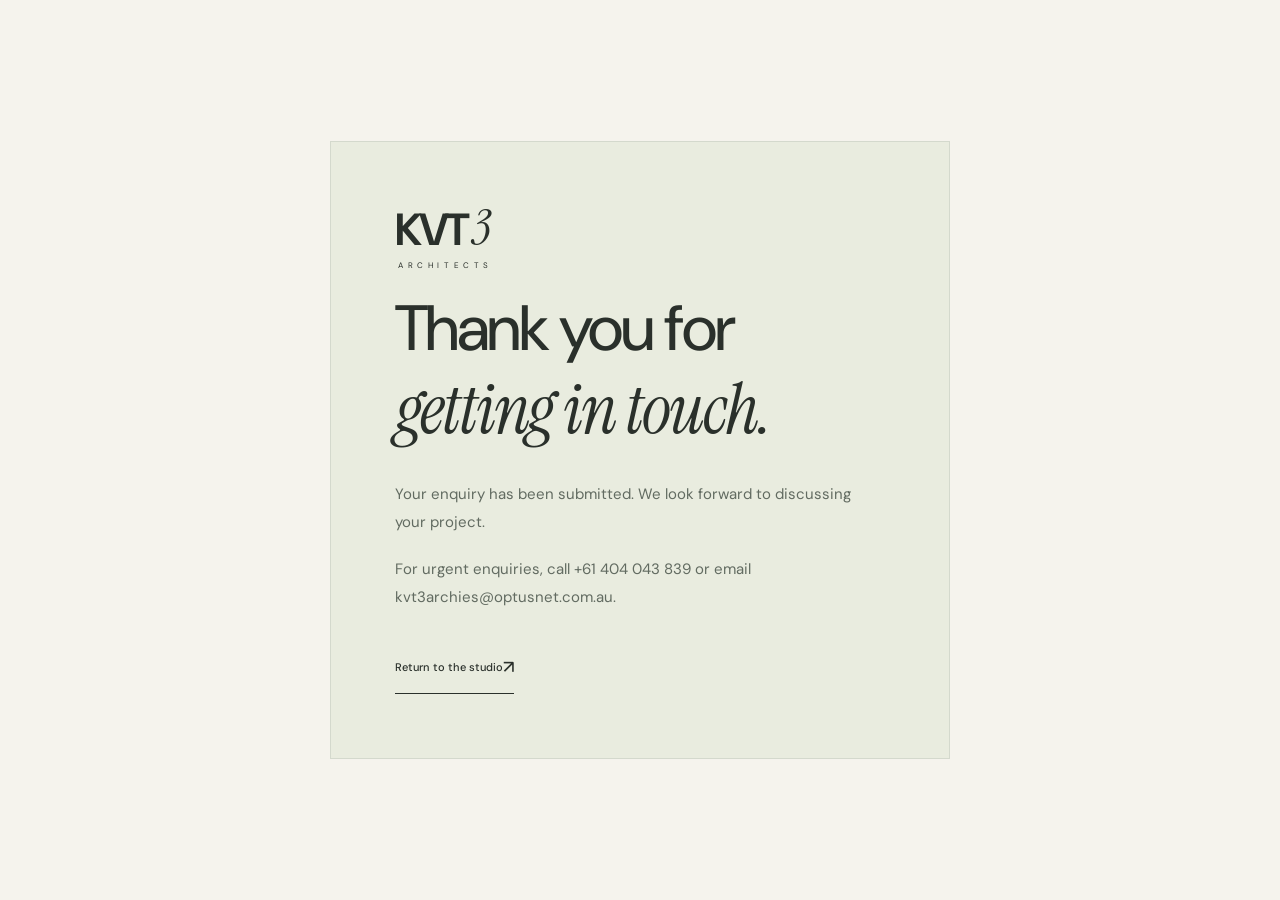
<file: thank-you.html>
<!doctype html><html lang="en-AU"><head><meta charset="utf-8"><meta name="viewport" content="width=device-width,initial-scale=1"><meta name="robots" content="noindex"><title>Enquiry submitted — KVT 3 Architects</title><link rel="icon" href="favicon.svg"><link rel="stylesheet" href="styles.css"><style>body{min-height:100svh;display:grid;place-items:center;padding:32px 20px}.thanks{width:min(620px,100%);padding:clamp(28px,7vw,64px);border:1px solid var(--line);background:#e9ecdf}.thanks h1{font-size:clamp(38px,8vw,64px);letter-spacing:-2px;line-height:1.05;margin:25px 0}.thanks>p{font-size:15px;line-height:1.9;margin:18px 0;color:var(--muted)}.thanks .text-link{margin-top:20px;min-height:44px}.thanks .logo{color:var(--ink)}</style></head><body><main class="thanks"><a class="logo" href="/" aria-label="KVT 3 Architects home"><span>KVT<i>3</i></span><small>ARCHITECTS</small></a><h1>Thank you for<br><em>getting in touch.</em></h1><p>Your enquiry has been submitted. We look forward to discussing your project.</p><p>For urgent enquiries, call <a href="tel:+61404043839">+61 404 043 839</a> or email <a href="mailto:kvt3archies@optusnet.com.au">kvt3archies@optusnet.com.au</a>.</p><a class="text-link" href="/">Return to the studio <span>↗</span></a></main></body></html>
</file>
<file: styles.css>
@import url('https://fonts.googleapis.com/css2?family=DM+Sans:wght@400;450;500;550;600;650;700&family=Instrument+Serif:ital@0;1&display=swap');
:root{--paper:#eeeee7;--ink:#252a24;--muted:#666e60;--line:#cfd2c7;--olive:#7b8263;--serif:'Instrument Serif',Georgia,serif;--sans:'DM Sans',Arial,sans-serif}*{box-sizing:border-box}html{scroll-behavior:smooth;scroll-padding-top:50px}body{margin:0;background:var(--paper);color:var(--ink);font:14px var(--sans);-webkit-font-smoothing:antialiased}::selection{background:#c1c8a9}a{color:inherit;text-decoration:none}button,input,select,textarea{font:inherit}button{cursor:pointer;color:inherit;border:0}a,button,summary{touch-action:manipulation}button:focus-visible,a:focus-visible,summary:focus-visible{outline:2px solid var(--olive);outline-offset:6px}img{display:block;width:100%;height:100%;object-fit:cover}h1,h2,h3,p{margin:0}h1,h2,h3{font-weight:450}em{font:italic 1.1em var(--serif)}.pad{padding-left:5%;padding-right:5%}.eyebrow{font-size:10px;text-transform:uppercase;letter-spacing:1.9px;line-height:1.6;font-weight:550}.skip{position:fixed;top:-80px;left:20px;padding:15px;background:var(--ink);color:white;z-index:100}.skip:focus{top:15px}header{height:101px;display:flex;align-items:center;justify-content:space-between;margin:0 5%;border-bottom:1px solid var(--line);position:relative;z-index:30;background:var(--paper)}.logo{display:flex;flex-direction:column;width:max-content}.logo>span{font-size:45px;font-weight:650;letter-spacing:-3.5px;line-height:.9}.logo i{font:italic 51px var(--serif);margin-left:5px;line-height:.9}.logo small{font-size:8px;letter-spacing:4.6px;margin-top:8px;padding-left:3px}.desktop-nav{display:flex;gap:42px;margin-left:70px}.desktop-nav a{font-size:12px;position:relative;padding:13px 0}.desktop-nav a:after,.header-contact:after{content:'';height:1px;background:currentColor;position:absolute;bottom:7px;left:0;right:100%;transition:right .25s}.desktop-nav a:hover:after,.header-contact:hover:after{right:0}.desktop-nav sup{font-size:8px;margin-left:5px;color:var(--muted)}.header-contact{font-size:12px;position:relative;padding:12px 0}.header-contact span{margin-left:30px;font-size:19px}.menu-toggle{display:none}.hero{padding-top:34px}.hero-top{display:flex;justify-content:space-between}.dot{width:6px;height:6px;display:inline-block;background:var(--olive);border-radius:50%;margin-right:8px;vertical-align:middle}.hero-heading{display:flex;justify-content:space-between;align-items:flex-end;margin-top:37px;margin-bottom:39px}.hero h1{font-size:clamp(66px,7.6vw,134px);line-height:.94;letter-spacing:-6.7px}.hero h1 em{font-size:1.13em;letter-spacing:-4px;line-height:.95}.hero-aside{width:229px;padding-bottom:5px}.hero-aside p{font-size:13px;line-height:1.8;color:var(--muted);margin-bottom:25px}.text-link{display:inline-flex;align-items:center;gap:35px;justify-content:space-between;font-size:11px;border-bottom:1px solid var(--ink);padding-bottom:9px;font-weight:500;transition:gap .25s}.text-link:hover{gap:45px}.text-link span{font-size:18px;line-height:1}.hero-stage{height:clamp(420px,42vw,690px);position:relative;background:#9ba18f;overflow:hidden}.hero-stage>img{object-position:center 55%;animation:hero-enter 1.5s ease-out both}.hero-shade{position:absolute;inset:0;background:linear-gradient(180deg,#10190d08 35%,#10190d90);pointer-events:none}.hero-caption{position:absolute;left:32px;bottom:33px;color:white}.hero-caption .eyebrow{font-size:9px;color:#f3f4dd}.hero-caption>p:last-child{font:37px var(--serif);margin-top:8px}.hero-open{background:var(--paper);position:absolute;right:28px;top:28px;display:flex;align-items:center;gap:37px;text-align:left;padding:17px 19px;font-size:10px;line-height:1.4}.hero-open b{font-size:24px;font-weight:400}.hero-open:hover{background:#dce1cf}.hero-controls{position:absolute;bottom:34px;right:29px;display:flex;align-items:center;gap:10px;color:white}.hero-controls>span{font-size:10px;margin-right:15px;font-variant-numeric:tabular-nums}.hero-controls button{border:1px solid #ffffff70;background:#ffffff08;color:white;width:41px;height:41px;border-radius:50%;font-size:18px;transition:background .2s}.hero-controls button:hover{background:#ffffff40}.hero-footer{display:flex;justify-content:space-between;padding:15px 0;border-bottom:1px solid var(--line);font-size:9px;text-transform:uppercase;letter-spacing:1px;color:var(--muted)}.intro{padding-top:115px;padding-bottom:116px;display:grid;grid-template-columns:1fr 2.25fr;gap:40px}.section-label{display:flex;gap:20px;align-items:flex-start;padding-top:9px}.section-label>span{font-size:25px;line-height:.8}.intro h2{font-size:clamp(36px,4.1vw,68px);line-height:1.07;letter-spacing:-2px}.intro-columns{display:grid;grid-template-columns:1fr 1fr;gap:45px;margin-top:35px;max-width:800px}.intro-columns p{font-size:13px;line-height:1.9;color:var(--muted)}.intro-columns .text-link{margin-top:23px}.work{padding-top:65px;padding-bottom:80px;background:#e5e6dc}.section-heading{display:flex;justify-content:space-between;align-items:flex-end}.section-heading h2{font-size:clamp(42px,4.8vw,76px);letter-spacing:-2.5px;line-height:1.04;margin-top:22px}.section-description{font-size:12px;line-height:1.8;color:var(--muted);padding-bottom:8px}.work-toolbar{display:flex;justify-content:space-between;align-items:center;border-bottom:1px solid #c8cbbf;margin-top:39px;padding-bottom:21px}.filters{display:flex;gap:25px}.filters button{background:none;color:var(--muted);font-size:11px;padding:6px 0;position:relative}.filters button:after{content:'';position:absolute;bottom:0;left:0;right:100%;height:1px;background:var(--ink);transition:right .2s}.filters button.active{color:var(--ink)}.filters button.active:after,.filters button:hover:after{right:0}.filters sup{font-size:8px;margin-left:5px}#work-count{font-size:10px;color:var(--muted)}.project-grid{display:grid;grid-template-columns:1fr 1fr;gap:43px 27px;padding-top:30px}.project-card{padding:0;background:none;text-align:left;width:100%;min-width:0}.project-card:first-child{grid-column:1/-1;display:grid;grid-template-columns:1.75fr 1fr;background:var(--paper)}.project-photo{height:370px;position:relative;overflow:hidden;background:#d2d6ca}.project-photo img{transition:transform .8s cubic-bezier(.2,.6,.3,1)}.project-card:hover img{transform:scale(1.035)}.project-card:first-child .project-photo{height:490px}.project-card[data-kind=drawing] .project-photo{background:#f8f8f2}.project-card[data-kind=drawing] img{object-fit:contain;padding:25px}.project-arrow{position:absolute;right:18px;bottom:18px;width:42px;height:42px;background:var(--paper);display:grid;place-items:center;border-radius:50%;font-size:21px;transition:transform .3s}.project-card:hover .project-arrow{transform:rotate(45deg)}.project-caption{padding-top:18px;display:flex;justify-content:space-between;gap:15px}.project-card:first-child .project-caption{padding:40px;flex-direction:column;justify-content:space-between}.project-caption h3{font-size:24px;letter-spacing:-.7px;margin-top:8px}.project-caption .eyebrow{font-size:8px;color:var(--muted)}.project-number{font-size:11px;color:var(--muted);padding-top:5px}.project-card:first-child h3{font-size:38px;line-height:1.1;max-width:230px}.project-card:first-child .project-number{font:italic 80px var(--serif);line-height:.9;color:#a1aa90}.project-snippet{font-size:12px;line-height:1.8;color:var(--muted);margin-top:22px;max-width:240px}.project-card:not(:first-child) .project-snippet{display:none}.work-footnote{border-top:1px solid #c8cbbf;display:flex;justify-content:space-between;gap:25px;padding-top:25px;margin-top:45px}.work-footnote p{font-size:11px;max-width:390px;color:var(--muted);line-height:1.8}.practice{display:grid;grid-template-columns:1fr 1fr;gap:9%;padding-top:115px;padding-bottom:115px;align-items:center}.practice-visual{height:570px;position:relative;background:#daddcf;padding:55px 25px 130px}.practice-visual>img{object-fit:contain;mix-blend-mode:multiply}.drawing-caption{position:absolute;left:27px;top:23px;font-size:9px;color:#59634e}.practice-year{position:absolute;bottom:27px;left:28px;font-size:87px;line-height:1;letter-spacing:-5px}.practice-year small{font-size:9px;letter-spacing:1.5px;text-transform:uppercase;display:block;margin-top:12px}.practice-copy h2{font-size:clamp(40px,4.5vw,70px);letter-spacing:-2px;line-height:1.04;margin:24px 0 30px}.practice-copy>p:not(.eyebrow){font-size:13px;line-height:1.9;color:var(--muted);max-width:450px;margin-top:17px}.director{display:flex;gap:15px;align-items:center;padding:25px 0;margin:18px 0;border-top:1px solid var(--line);border-bottom:1px solid var(--line)}.director>span{width:46px;height:46px;border:1px solid #bec4b2;border-radius:50%;display:grid;place-items:center;font:italic 24px var(--serif);color:var(--muted)}.director h3{font-size:14px;margin-bottom:5px}.director p{font-size:10px;color:var(--muted)}.practice-copy .text-link{margin-top:10px}.statement{padding-top:70px;padding-bottom:42px;background:#272e27;color:var(--paper)}.statement>.eyebrow{color:#b5bea6}.statement h2{font-size:clamp(38px,5.6vw,90px);letter-spacing:-2.5px;line-height:1.1;margin:42px 0 45px;font-weight:400}.statement em{color:#bec5ab}.statement-bottom{display:flex;justify-content:space-between;align-items:flex-end;border-top:1px solid #ffffff25;padding-top:25px}.statement-bottom>span{font-size:25px}.statement-bottom p{font-size:10px;line-height:1.8;color:#b5bea6}.expertise{display:grid;grid-template-columns:1fr 1.25fr;gap:10%;padding-top:115px;padding-bottom:110px}.expertise h2{font-size:clamp(36px,3.7vw,60px);letter-spacing:-1.9px;line-height:1.08;margin:24px 0}.expertise-intro>p:not(.eyebrow){font-size:13px;line-height:1.9;color:var(--muted);max-width:330px}.expertise-intro .text-link{margin-top:30px}.service-list{border-top:1px solid var(--line)}details{border-bottom:1px solid var(--line)}summary{list-style:none;display:flex;align-items:center;cursor:pointer;padding:27px 0;gap:24px}summary::-webkit-details-marker{display:none}summary>span{font-size:9px;color:var(--muted)}summary h3{font-size:23px;letter-spacing:-.7px;flex:1}summary i{width:14px;height:14px;position:relative;margin-right:2px}summary i:after,summary i:before{content:'';height:1px;position:absolute;left:0;right:0;top:6px;background:var(--ink)}summary i:after{transform:rotate(90deg);transition:transform .2s}details[open] summary i:after{transform:rotate(0)}.service-body{margin:0 25px 30px 40px;font-size:12px;line-height:1.9;color:var(--muted)}.service-body ul{padding-left:16px;margin-bottom:0}.service-body p+p{margin-top:15px}.process{padding-top:60px;padding-bottom:85px;border-top:1px solid var(--line)}.process .section-heading h2{font-size:48px}.process-grid{display:grid;grid-template-columns:repeat(4,1fr);gap:30px;margin-top:48px}.process-grid article{border-top:1px solid var(--line);padding-top:20px}.process-grid article>span{font-size:9px;text-transform:uppercase;letter-spacing:1px;color:var(--muted)}.process-grid h3{font-size:21px;letter-spacing:-.5px;margin:25px 0 13px}.process-grid p{font-size:12px;line-height:1.8;color:var(--muted);max-width:245px}.contact{background:#dce0cf;padding-top:55px;padding-bottom:75px}.contact-top{display:flex;justify-content:space-between}.contact-top>a{font-size:10px}.contact-heading{display:flex;justify-content:space-between;align-items:center;margin:36px 0 45px}.contact h2{font-size:clamp(40px,5.9vw,93px);letter-spacing:-3px;line-height:1.03}.contact-heading>span{font-size:100px;font-weight:400;color:#71815d;line-height:1}.contact-bottom{border-top:1px solid #bbc3ab;padding-top:35px;display:grid;grid-template-columns:1fr 1.3fr;gap:80px}.contact-info p{font-size:13px;line-height:1.9;margin-bottom:30px;color:#58634c}.contact-info>a{display:block;font-size:clamp(13px,1.5vw,22px);letter-spacing:-.4px;margin-top:15px;width:max-content;border-bottom:1px solid #a7b195;padding-bottom:5px;max-width:100%;overflow-wrap:anywhere}.form-row{display:grid;grid-template-columns:1fr 1fr;gap:25px}label{font-size:10px;display:block;margin-bottom:9px}label span{color:#59674e;font-size:9px}input,textarea,select{display:block;width:100%;background:transparent;color:var(--ink);border:0;border-bottom:1px solid #929f7d;border-radius:0;padding:9px 0 12px;outline:none;font-size:12px;margin-bottom:23px}input:focus,textarea:focus,select:focus{border-color:var(--ink);box-shadow:0 1px 0 var(--ink)}textarea{resize:vertical;min-height:85px}input::placeholder,textarea::placeholder{color:#606d53}.form-submit{display:flex;justify-content:space-between;gap:15px;align-items:center}.form-submit p{font-size:9px;line-height:1.6;color:#526046}.form-submit button{background:var(--ink);color:var(--paper);padding:15px 19px;font-size:11px;display:flex;gap:35px;align-items:center}.form-submit button:hover{background:#424d37}.form-submit button span{font-size:18px}#form-status{font-size:11px;line-height:1.7;margin-top:15px}footer{padding-top:50px;padding-bottom:22px}.footer-top{display:flex;justify-content:space-between;align-items:flex-start;padding-bottom:45px}.footer-top>p{font-size:11px;line-height:1.9;color:var(--muted)}.footer-top>div{display:flex;gap:25px;font-size:10px}.footer-top>div a:hover{text-decoration:underline}.footer-bottom{border-top:1px solid var(--line);padding-top:20px;display:flex;justify-content:space-between;color:var(--muted);font-size:9px}.footer-bottom button{background:none;padding:0;font-size:9px}.footer-bottom button:hover{text-decoration:underline}dialog{border:0;padding:0;background:var(--paper);color:var(--ink);max-height:93dvh;overscroll-behavior:contain}dialog::backdrop{background:#182015d9;backdrop-filter:blur(8px)}#project-dialog{width:min(1100px,94vw);max-width:none}.dialog-close{position:absolute;top:15px;right:15px;z-index:2;display:flex;align-items:center;gap:20px;padding:10px 14px;background:var(--paper);font-size:10px}.dialog-close span{font-size:24px;line-height:1}.dialog-image{height:min(60vh,620px);background:#d9dccf}.dialog-image img{object-fit:contain}.dialog-info{padding:28px 35px;display:flex;justify-content:space-between;gap:35px;align-items:flex-end}.dialog-info h2{font-size:36px;letter-spacing:-1px;margin:9px 0 13px}.dialog-info p:not(.eyebrow){font-size:12px;color:var(--muted);line-height:1.8;max-width:580px}.dialog-info .text-link{flex-shrink:0}.dialog-nav{display:flex;justify-content:space-between;align-items:center;margin:0 35px;border-top:1px solid var(--line);padding:18px 0;font-size:10px}.dialog-nav button{background:none;padding:8px 0;font-size:11px}.dialog-nav button:hover{text-decoration:underline}#privacy-dialog{width:min(580px,92vw);padding:65px 35px 35px}#privacy-dialog h2{font-size:40px;margin:15px 0 25px}#privacy-dialog p:not(.eyebrow){font-size:13px;line-height:1.8;margin-top:15px;color:var(--muted)}#privacy-dialog a{text-decoration:underline}#mobile-menu{position:fixed;inset:85px 0 0;background:var(--paper);z-index:25;padding:35px 6%;overflow-y:auto}#mobile-menu>a{display:flex;justify-content:space-between;font-size:34px;border-bottom:1px solid var(--line);padding:20px 0;letter-spacing:-1px}#mobile-menu sup{font-size:12px;letter-spacing:0}#mobile-menu .eyebrow{margin-top:45px}body.menu-open,body.dialog-open{overflow:hidden}[hidden]{display:none!important}.noscript{padding:30px 5%;background:#dce0cf;font-size:13px}@keyframes hero-enter{from{transform:scale(1.04)}to{transform:scale(1)}}
@media(min-width:1700px){.pad{padding-left:max(5%,calc((100vw - 1550px)/2));padding-right:max(5%,calc((100vw - 1550px)/2))}header{max-width:1550px;margin:auto}}@media(max-width:1050px){.desktop-nav{gap:25px;margin-left:0}.hero h1{letter-spacing:-4px}.hero-aside{width:195px}.practice{gap:6%}.practice-visual{height:500px}.project-card:first-child .project-caption{padding:28px}.project-card:first-child .project-photo{height:420px}.project-photo{height:310px}.intro{grid-template-columns:1fr 2.5fr;gap:20px}.intro-columns{gap:25px}.expertise{gap:6%;grid-template-columns:1fr 1.2fr}summary{gap:15px}summary h3{font-size:20px}.contact-bottom{gap:45px}.contact-heading>span{font-size:70px}.footer-top>div{gap:15px}}
@media(max-width:760px){html{scroll-padding-top:30px}.pad{padding-left:6%;padding-right:6%}header{height:85px;margin:0 6%}.logo>span{font-size:36px}.logo i{font-size:41px}.logo small{font-size:6px;letter-spacing:3.8px}.desktop-nav,.header-contact{display:none}.menu-toggle{display:flex;align-items:center;gap:18px;background:none;padding:12px 0;font-size:11px}.menu-toggle span{font-size:20px}.hero{padding-top:24px}.est{display:none}.eyebrow{font-size:9px;letter-spacing:1.4px}.hero-heading{display:block;margin-top:32px;margin-bottom:26px}.hero h1{font-size:clamp(57px,12.5vw,95px);letter-spacing:-3.5px;line-height:.98}.hero h1 em{letter-spacing:-2px}.hero-aside{display:flex;justify-content:space-between;align-items:flex-end;width:auto;margin-top:25px;gap:20px}.hero-aside p{font-size:11px;margin:0;line-height:1.6}.hero-aside .text-link{gap:15px;font-size:10px;padding-bottom:6px}.hero-stage{height:480px}.hero-caption{left:20px;bottom:75px}.hero-caption>p:last-child{font-size:32px}.hero-open{right:15px;top:15px;padding:12px 14px;gap:25px;font-size:9px}.hero-controls{bottom:20px;right:17px}.hero-controls button{width:36px;height:36px;font-size:15px}.hero-controls>span{margin-right:4px}.hero-footer{font-size:8px;letter-spacing:.5px;gap:20px;padding:14px 0}.hero-footer>span:nth-child(2){display:none}.intro{display:block;padding-top:65px;padding-bottom:65px}.section-label{gap:15px;margin-bottom:30px}.intro h2{font-size:39px;letter-spacing:-1.5px}.intro-columns{grid-template-columns:1fr;gap:20px;margin-top:25px}.intro-columns p{font-size:12px}.intro-columns .text-link{margin-top:20px}.work{padding-top:45px;padding-bottom:45px}.section-heading{display:block}.section-heading h2{font-size:46px;margin-top:17px;letter-spacing:-2px}.section-description{margin-top:23px;font-size:11px}.section-description br{display:none}.work-toolbar{margin-top:25px;display:block;padding-bottom:16px}.filters{gap:20px}.filters button{font-size:10px}#work-count{display:block;margin-top:17px;font-size:9px}.project-grid{grid-template-columns:1fr;gap:28px;padding-top:22px}.project-card:first-child{display:block}.project-card:first-child .project-photo{height:360px}.project-photo{height:330px}.project-card:first-child .project-caption{padding:22px;flex-direction:row;gap:20px}.project-card:first-child h3{font-size:28px}.project-card:first-child .project-number{font-size:55px}.project-caption h3{font-size:23px}.project-snippet{font-size:11px;line-height:1.7;margin-top:14px}.work-footnote{display:block;margin-top:30px}.work-footnote p{margin-top:12px}.practice{display:flex;flex-direction:column;padding-top:65px;padding-bottom:65px;gap:38px}.practice-visual{height:420px;width:100%;padding-bottom:125px}.practice-year{font-size:75px}.practice-copy{width:100%}.practice-copy h2{font-size:45px}.practice-copy>p:not(.eyebrow){font-size:12px;max-width:none}.statement{padding-top:45px;padding-bottom:30px}.statement h2{font-size:clamp(34px,7.4vw,55px);letter-spacing:-1px;line-height:1.15;margin:30px 0 35px}.statement-bottom p{font-size:9px}.expertise{display:block;padding-top:65px;padding-bottom:60px}.expertise h2{font-size:43px}.expertise-intro>p:not(.eyebrow){font-size:12px;max-width:100%}.service-list{margin-top:40px}summary{padding:23px 0}summary h3{font-size:22px}.service-body{font-size:12px;margin-left:30px}.process{padding-top:40px;padding-bottom:50px}.process .section-heading h2{font-size:38px}.process-grid{grid-template-columns:1fr 1fr;gap:28px 20px;margin-top:35px}.process-grid h3{font-size:19px;margin-top:20px}.process-grid p{font-size:11px}.contact{padding-top:35px;padding-bottom:45px}.contact-heading{margin:30px 0}.contact h2{font-size:clamp(36px,8.5vw,60px);letter-spacing:-1.7px}.contact-heading>span{display:none}.contact-bottom{display:block;padding-top:25px}.contact-info p{font-size:12px;margin-bottom:20px}.contact-info>a{font-size:18px}.contact form{margin-top:40px}.form-row{gap:20px}input,textarea,select{font-size:16px}label{font-size:10px}.form-submit{align-items:flex-start}.form-submit p{font-size:8px}.form-submit button{padding:13px;gap:18px;font-size:10px}footer{padding-top:35px}.footer-top{flex-wrap:wrap;gap:28px;padding-bottom:30px}.footer-top>p{font-size:9px}.footer-top>div{width:100%;justify-content:space-between}.footer-bottom{flex-wrap:wrap;gap:17px;font-size:8px}.footer-bottom>span:nth-child(2){display:none}.dialog-image{height:49vh}.dialog-info{display:block;padding:22px}.dialog-info h2{font-size:30px}.dialog-info .text-link{margin-top:25px}.dialog-nav{margin:0 22px}#privacy-dialog{padding:65px 25px 25px}}@media(prefers-reduced-motion:reduce){html{scroll-behavior:auto}*,*:before,*:after{animation:none!important;transition:none!important}}

/* Phone layout: readable content, touch-sized controls and safe viewport spacing. */
@media(max-width:760px){
 html{scroll-padding-top:96px}
 .pad{padding-left:20px;padding-right:20px}
 header{height:80px;margin:0;padding:0 20px;position:sticky;top:0;border-bottom:1px solid var(--line)}
 .logo{padding:8px 0}
 .menu-toggle{min-width:88px;min-height:48px;justify-content:space-between;font-size:14px}
 .eyebrow{font-size:10px;letter-spacing:1.2px}
 .hero{padding-top:24px}
 .hero-heading{margin-top:28px;margin-bottom:24px}
 .hero h1{font-size:clamp(48px,12.6vw,86px);letter-spacing:-2.8px;line-height:1.02}
 .hero h1 em{letter-spacing:-1.6px}
 .hero-aside{margin-top:24px;align-items:flex-start;gap:20px}
 .hero-aside p{font-size:13px;line-height:1.75;max-width:240px}
 .hero-aside .text-link{min-height:44px;font-size:12px;gap:14px;align-self:flex-end;white-space:nowrap}
 .hero-stage{height:clamp(340px,100vw,510px)}
 .hero-stage>img{object-position:50% 50%}
 .hero-open{min-height:56px;padding:13px 16px;font-size:12px;gap:24px}
 .hero-caption{left:20px;right:20px;bottom:85px}
 .hero-caption .eyebrow{font-size:10px;letter-spacing:1px}
 .hero-caption>p:last-child{font-size:clamp(28px,7.5vw,40px);line-height:1.1}
 .hero-controls{left:20px;right:20px;bottom:20px;gap:12px}
 .hero-controls>span{font-size:12px;margin-right:auto}
 .hero-controls button{width:46px;height:46px;font-size:20px;background:#18201535}
 .hero-footer{font-size:10px;line-height:1.6;padding:13px 0;align-items:center;gap:12px;letter-spacing:.3px}
 .hero-footer>a{min-height:44px;display:flex;align-items:center;white-space:nowrap}
 .intro,.practice{padding-top:64px;padding-bottom:64px}
 .intro h2{font-size:clamp(32px,8.2vw,48px);line-height:1.15;letter-spacing:-1.2px}
 .intro-columns{gap:22px}
 .intro-columns p,.practice-copy>p:not(.eyebrow),.expertise-intro>p:not(.eyebrow){font-size:15px;line-height:1.85}
 .text-link{min-height:44px;font-size:13px;line-height:1.5;padding:10px 0;max-width:100%}
 .section-heading h2{font-size:clamp(36px,9vw,54px);line-height:1.12;letter-spacing:-1.5px}
 .section-description{font-size:14px;line-height:1.75;max-width:32ch}
 .work-toolbar{padding-bottom:18px}
 .filters{gap:8px;flex-wrap:wrap}
 .filters button{min-height:44px;padding:10px 12px;border:1px solid #b9c0ad;border-radius:3px;font-size:12px;line-height:1.4}
 .filters button.active{background:var(--ink);color:var(--paper);border-color:var(--ink)}
 .filters button:after{display:none}
 #work-count{font-size:12px;margin-top:15px}
 .project-grid{gap:32px}
 .project-photo,.project-card:first-child .project-photo{height:auto;aspect-ratio:4/3}
 .project-card[data-kind=drawing] .project-photo{aspect-ratio:1.2}
 .project-card:first-child .project-caption{padding:22px 18px}
 .project-card:first-child h3{font-size:29px;max-width:100%}
 .project-card:first-child .project-number{font-size:48px}
 .project-caption .eyebrow{font-size:10px}
 .project-caption h3{font-size:26px;line-height:1.2}
 .project-number{font-size:13px}
 .project-snippet{font-size:14px;line-height:1.75;max-width:28ch}
 .project-arrow{width:46px;height:46px;font-size:23px}
 .work-footnote p{font-size:13px;line-height:1.8}
 .practice-visual{height:380px}
 .drawing-caption{font-size:11px}
 .practice-copy h2,.expertise h2{font-size:clamp(36px,9.2vw,53px);line-height:1.1}
 .director{gap:14px}
 .director h3{font-size:17px}
 .director p{font-size:12px;line-height:1.6}
 .director>span{flex-shrink:0}
 .statement h2{font-size:clamp(30px,7.6vw,48px);line-height:1.18}
 .statement-bottom p{font-size:12px;line-height:1.8}
 .expertise{padding-top:64px;padding-bottom:60px}
 summary{min-height:76px;gap:15px;padding:24px 0}
 summary>span{font-size:11px}
 summary h3{font-size:clamp(19px,5.3vw,25px);line-height:1.3}
 summary i{flex-shrink:0;width:18px;height:18px}
 summary i:before,summary i:after{top:8px}
 .service-body{font-size:14px;line-height:1.85;margin-left:28px;margin-right:0}
 .service-body li{margin:7px 0}
 .process .section-heading h2{font-size:clamp(32px,8.5vw,45px);line-height:1.15}
 .process-grid{gap:28px 22px}
 .process-grid article>span{font-size:11px;letter-spacing:.7px}
 .process-grid h3{font-size:22px;line-height:1.25}
 .process-grid p{font-size:14px;line-height:1.8}
 .contact-top{align-items:center;gap:15px}
 .contact-top>a{min-height:44px;display:flex;align-items:center;font-size:12px;white-space:nowrap}
 .contact h2{font-size:clamp(33px,8.5vw,58px);line-height:1.12;letter-spacing:-1.3px}
 .contact-info p{font-size:15px;line-height:1.8}
 .contact-info>a{font-size:clamp(15px,4.4vw,21px);min-height:44px;display:flex;align-items:center;letter-spacing:-.3px}
 label{font-size:13px;line-height:1.6;margin-bottom:5px}
 label span{font-size:11px}
 input,textarea,select{font-size:16px;min-height:48px;padding:12px 0;margin-bottom:25px}
 textarea{min-height:125px}
 .form-submit{flex-direction:column-reverse;align-items:stretch;gap:15px}
 .form-submit button{min-height:52px;padding:15px 18px;font-size:14px;justify-content:space-between}
 .form-submit p{font-size:12px;line-height:1.7}
 #form-status{font-size:13px}
 .footer-top{gap:30px}
 .footer-top>p{font-size:12px;line-height:1.8}
 .footer-top>div{gap:10px;flex-wrap:wrap}
 .footer-top>div a{font-size:13px;min-height:44px;display:flex;align-items:center}
 .footer-bottom{font-size:11px;align-items:center;padding-bottom:env(safe-area-inset-bottom,0px)}
 .footer-bottom button{font-size:12px;min-width:44px;min-height:44px}
 #mobile-menu{top:80px;padding:16px 20px calc(30px + env(safe-area-inset-bottom,0px))}
 #mobile-menu>a{font-size:clamp(28px,8vw,40px);min-height:80px;align-items:center}
 #mobile-menu .eyebrow{font-size:11px;line-height:1.9}
 #project-dialog{width:100%;max-width:100%;max-height:100dvh;margin:auto 0 0;border-radius:14px 14px 0 0}
 .dialog-close{min-height:46px;font-size:12px;gap:18px;padding:10px 16px}
 .dialog-image{height:min(45dvh,400px);min-height:200px}
 .dialog-info{padding:24px 20px}
 .dialog-info h2{font-size:30px;line-height:1.15}
 .dialog-info p:not(.eyebrow){font-size:14px;line-height:1.8}
 .dialog-info .text-link{width:100%}
 .dialog-nav{margin:0 20px;padding-bottom:calc(12px + env(safe-area-inset-bottom,0px));font-size:12px}
 .dialog-nav button{min-height:46px;font-size:13px}
 #privacy-dialog{max-height:90dvh;padding:76px 24px 28px;border-radius:10px;width:calc(100% - 24px)}
 #privacy-dialog p:not(.eyebrow){font-size:14px;overflow-wrap:anywhere}
}
@media(max-width:480px){
 .hero-aside{display:block}
 .hero-aside p{max-width:none}
 .hero-aside .text-link{margin-top:12px;width:100%;justify-content:space-between}
 .form-row{grid-template-columns:1fr;gap:0}
 .process-grid{grid-template-columns:1fr}
 .process-grid h3{margin-top:16px}
 .process-grid p{max-width:100%}
 .contact h2 br{display:none}
 .footer-top>p{max-width:190px}
}
@media(max-width:350px){
 .pad{padding-left:16px;padding-right:16px}
 header{padding-left:16px;padding-right:16px}
 .hero h1{font-size:44px}
 .hero-footer{font-size:9px;gap:8px}
 .hero-stage{height:340px}
 .project-card:first-child .project-caption{gap:10px}
 .project-card:first-child h3{font-size:25px}
 .project-card:first-child .project-number{font-size:40px}
 .contact-info>a{font-size:14px}
 .contact-top>.eyebrow{max-width:150px}
}

/* Studio edition — warm materials, editorial composition and restrained motion. */
:root{--paper:#f3f0e9;--ink:#242a25;--line:#d6d3c9;--olive:#9b7757}
.reading-progress{position:fixed;z-index:100;top:0;left:0;right:0;height:3px;background:#ad7857;transform:scaleX(0);transform-origin:left;pointer-events:none}
header{height:104px}
.hero-top{color:#6e7567}
.hero-heading{display:block;margin-top:38px;margin-bottom:35px;position:relative}
.hero h1{font-size:clamp(72px,8.7vw,148px);line-height:.95;letter-spacing:-6px;max-width:1050px}
.hero h1 em{color:#7d6f58}
.hero-aside{width:100%;max-width:840px;display:flex;justify-content:space-between;align-items:flex-end;gap:30px;margin-top:30px;padding:0}
.hero-aside p{font-size:15px;line-height:1.8;margin:0}
.hero-aside .text-link{min-width:180px;font-size:12px}
.hero-stage{height:clamp(450px,48vw,780px);border-radius:3px}
.hero-stage>img{object-position:50% 58%}
.hero-shade{background:linear-gradient(180deg,#0f19180a 40%,#0d1819b3)}
.hero-caption{bottom:38px;left:38px}
.hero-caption>p:last-of-type{font:clamp(36px,4vw,65px) var(--serif);letter-spacing:-1px;line-height:1.05;margin-top:12px}
.hero-caption em{font-size:1em}
.reference-note{display:block;margin-top:13px;font-size:10px;color:#e5e8dd;letter-spacing:.3px}
.hero-open{border-radius:50%;width:100px;height:100px;justify-content:center;gap:12px;padding:15px;background:#f3f0e9e8;backdrop-filter:blur(5px);transition:transform .3s,background .3s}
.hero-open:hover{transform:rotate(-7deg);background:white}
.hero-open span{font-size:10px}
.hero-open b{font-size:24px}
.intro{padding-top:125px;padding-bottom:125px}
.intro h2 em,.section-heading h2 em,.practice-copy h2 em,.expertise h2 em,.contact h2 em{color:#87755d}
.perspectives{background:#252e29;color:#f3f0e9;padding-top:80px;padding-bottom:44px}
.perspectives .eyebrow{color:#c0c9b4}
.perspectives .section-heading h2{font-size:clamp(45px,5vw,80px);line-height:1.05}
.perspectives h2 em{color:#c9b89c}
.perspective-intro{max-width:270px}
.perspective-intro p{font-size:14px;line-height:1.9;color:#d0d5c8}
.perspective-intro>span{display:block;font-size:10px;color:#bdc5b4;margin-top:15px}
.perspectives-grid{display:grid;grid-template-columns:1.2fr 1fr;grid-template-rows:310px 310px;gap:20px;margin-top:45px}
.perspective-card{position:relative;overflow:hidden;background:#596354;padding:0;color:white;text-align:left;isolation:isolate;border-radius:2px}
.perspective-card:first-child{grid-row:span 2}
.perspective-card:after{content:'';position:absolute;inset:0;background:linear-gradient(180deg,#111e1845,transparent 35%,#111e18a8);z-index:0;pointer-events:none}
.perspective-card img{transition:transform .8s}
.perspective-card:hover img{transform:scale(1.045)}
.perspective-number{position:absolute;top:24px;left:25px;z-index:1;font-size:10px;text-transform:uppercase;letter-spacing:1.5px}
.perspective-card>div{position:absolute;bottom:28px;left:25px;right:25px;z-index:1;display:flex;justify-content:space-between;align-items:flex-end;gap:20px}
.perspective-card h3{font-size:clamp(26px,2.7vw,44px);letter-spacing:-.8px;line-height:1.06}
.perspective-card>div>span{width:46px;height:46px;border:1px solid #ffffff8c;border-radius:50%;display:grid;place-items:center;font-size:22px;flex-shrink:0}
.perspectives-bottom{display:flex;justify-content:space-between;align-items:center;border-top:1px solid #ffffff30;margin-top:35px;padding-top:24px;gap:20px}
.perspectives-bottom>p{font:italic 27px var(--serif);color:#d2c6b2}
.perspectives .text-link{border-color:#c5cdbb;color:#eef0e8}
.work{background:#e9e8df;padding-top:90px}
.project-photo{border-radius:2px}
.project-card:first-child{border-radius:3px;overflow:hidden}
.project-card:first-child .project-caption{background:#f3f0e9}
.practice-visual{background:#e3dfd1}
.practice-year{color:#77684f}
.statement{background:#34392e}
.contact{background:#dedccf}
.contact-heading>span{color:#9b7757}
.form-submit button{background:#303a2e;border-radius:2px}
.form-submit button:hover{background:#526047}
.phone-contact{display:none}
.entered{animation:studio-enter .8s cubic-bezier(.2,.7,.2,1) both}
@keyframes studio-enter{from{opacity:.3;transform:translateY(24px)}to{opacity:1;transform:translateY(0)}}
@media(max-width:1050px) and (min-width:761px){
 .hero h1{font-size:clamp(70px,9vw,105px);letter-spacing:-4px}
 .perspectives-grid{grid-template-rows:270px 270px}
}
@media(max-width:760px){
 header{height:80px;box-shadow:0 4px 20px #252a2406}
 .hero-heading{margin-top:30px;margin-bottom:25px}
 .hero h1{font-size:clamp(48px,12.5vw,86px);letter-spacing:-2.8px}
 .hero h1 em{letter-spacing:-1.8px}
 .hero-aside{display:block;margin-top:25px}
 .hero-aside p{font-size:14px;line-height:1.8}
 .hero-aside .text-link{display:flex;margin-top:14px;width:100%;font-size:13px}
 .hero-stage{height:clamp(390px,108vw,550px)}
 .hero-caption{left:20px;right:20px;bottom:91px}
 .hero-caption>p:last-of-type{font-size:clamp(32px,8vw,48px);line-height:1.1;letter-spacing:-.5px}
 .hero-caption .eyebrow{font-size:10px}
 .reference-note{font-size:10px;margin-top:10px}
 .hero-open{width:78px;height:78px;right:16px;top:16px;gap:8px}
 .hero-open span{font-size:9px}
 .hero-open b{font-size:21px}
 .hero-controls{bottom:20px}
 .intro{padding-top:64px;padding-bottom:64px}
 .perspectives{padding-top:54px;padding-bottom:32px}
 .perspectives .section-heading h2{font-size:clamp(38px,10vw,55px);margin-top:18px}
 .perspective-intro{max-width:100%;margin-top:24px}
 .perspective-intro p{font-size:14px;max-width:34ch}
 .perspective-intro>span{font-size:11px;margin-top:12px}
 .perspectives-grid{grid-template-columns:1fr;grid-template-rows:none;gap:18px;margin-top:30px}
 .perspective-card,.perspective-card:first-child{grid-row:auto;height:auto;aspect-ratio:1.22}
 .perspective-card:first-child{aspect-ratio:.9}
 .perspective-card h3{font-size:34px}
 .perspective-number{font-size:11px;top:22px;left:22px}
 .perspective-card>div{left:22px;right:22px;bottom:24px}
 .perspectives-bottom{display:block}
 .perspectives-bottom>p{font-size:27px}
 .perspectives-bottom .text-link{width:100%;margin-top:12px}
 .work{padding-top:55px}
 .phone-contact{display:grid;grid-template-columns:1fr 1.35fr;gap:8px;position:fixed;z-index:20;left:0;right:0;bottom:0;background:#f3f0e9f5;backdrop-filter:blur(12px);border-top:1px solid var(--line);padding:10px 16px calc(10px + env(safe-area-inset-bottom,0px));box-shadow:0 -5px 20px #242a2508}
 .phone-contact a{display:flex;align-items:center;justify-content:center;gap:9px;min-height:46px;font-size:12px;border:1px solid #bcc2b1;border-radius:2px}
 .phone-contact a:last-child{background:#303a2e;color:#f3f0e9;border-color:#303a2e;justify-content:space-between;padding:0 13px}
 body.menu-open .phone-contact,body.dialog-open .phone-contact{display:none}
 body{padding-bottom:calc(67px + env(safe-area-inset-bottom,0px))}
 html{scroll-padding-bottom:90px}
 #contact{scroll-margin-top:15px}
}
@media(max-width:350px){
 .hero h1{font-size:44px}
 .hero-caption>p:last-of-type{font-size:31px}
 .phone-contact{padding-left:12px;padding-right:12px}
 .phone-contact a{font-size:11px}
 .perspective-card h3{font-size:30px}
}
@media(prefers-reduced-motion:reduce){.entered{animation:none!important}}

/* Place edition — immersive opening, composed service paths and generous image rhythm. */
:root{--paper:#f5f3ed;--ink:#2a302b;--muted:#626b61;--line:#d4d9cd;--olive:#7c886e}
header{background:#27322b;color:#f5f3ed;margin:0;height:98px;padding:0 5%;max-width:none;border-bottom:1px solid #ffffff24}
.desktop-nav{margin-left:0;gap:38px}
.desktop-nav sup{color:#c4cebc}
.desktop-nav a{font-size:12px;letter-spacing:.3px}
.header-contact{border:1px solid #ffffff65;padding:13px 18px;border-radius:2px}
.header-contact:after{display:none}
.header-contact span{margin-left:24px}
.header-contact:hover{background:#ffffff15}
.hero{position:relative;isolation:isolate;min-height:720px;height:min(850px,calc(100svh - 98px));padding:0;color:white;background:#4a584a;overflow:hidden}
.hero-stage{position:absolute;inset:0;width:100%;height:100%;border-radius:0;z-index:-1}
.hero-stage>img{object-position:50% 58%}
.hero-shade{background:linear-gradient(90deg,#0b1b15aa,#0b1b1530 78%),linear-gradient(0deg,#091910a0,transparent 45%);pointer-events:none}
.hero-top{position:relative;z-index:1;padding:42px 5% 0;color:#eef1e9;pointer-events:none}
.hero-top .eyebrow{font-size:10px}
.hero .dot{background:#d2dec2}
.hero-heading{position:relative;z-index:1;margin:0;padding:74px 5% 155px;pointer-events:none;max-width:1600px}
.hero h1{font-size:clamp(65px,6.6vw,116px);line-height:1.02;letter-spacing:-3.5px;max-width:1100px;text-shadow:0 2px 20px #10201812}
.hero h1 em{color:#f4f0df;letter-spacing:-2px;font-size:1.11em}
.hero-aside{display:block;width:auto;max-width:600px;margin-top:30px}
.hero-aside p{font-size:15px;line-height:1.85;color:#f1f2e9}
.hero-aside .text-link{pointer-events:auto;margin-top:22px;color:white;border-color:#ffffff8c;font-size:12px;min-width:190px}
.hero-open{position:absolute;top:auto;right:5%;bottom:170px;width:85px;height:85px;background:#f5f3edea;color:#2a302b;z-index:3}
.hero-caption{left:5%;bottom:98px;right:auto;pointer-events:none}
.hero-caption .eyebrow,.hero-caption>p:last-of-type{display:none}
.reference-note{margin:0;font-size:10px;letter-spacing:.8px;color:#f3f3e9}
.hero-controls{right:5%;bottom:94px;z-index:3}
.hero-controls button{width:46px;height:46px;background:#1b2b2040}
.hero-controls>span{font-size:12px}
.hero-footer{position:absolute;left:5%;right:5%;bottom:0;padding:20px 0;border-color:#ffffff45;border-top:1px solid #ffffff45;border-bottom:0;color:#edf1e5;min-height:68px;align-items:center;z-index:2}
.hero-footer a{min-height:44px;display:flex;align-items:center}
.intro{background:var(--paper);padding-top:100px;padding-bottom:105px;grid-template-columns:1fr 2.1fr}
.intro h2{font-size:clamp(38px,4.3vw,72px)}
.intro h2 em,.section-heading h2 em,.practice-copy h2 em,.expertise h2 em,.contact h2 em{color:#65765c}
.perspectives{background:#e6eadd;color:var(--ink);padding-top:75px;padding-bottom:45px}
.perspectives .eyebrow{color:#57664e}
.perspectives h2 em{color:#65765c}
.perspective-intro p{color:#586550}
.perspective-intro>span{color:#5c6855}
.perspectives-grid{grid-template-columns:1.35fr 1fr;grid-template-rows:290px 290px;gap:24px}
.perspective-card{border-radius:0}
.perspective-card:first-child h3{font-size:48px}
.perspective-card:after{background:linear-gradient(180deg,#18281930,transparent 28%,#13241795)}
.perspectives-bottom{border-color:#bcc7b2}
.perspectives-bottom>p{color:#5a6b4e}
.perspectives .text-link{color:var(--ink);border-color:#7c8b6e}
.practice{background:#f5f3ed;padding-top:105px;padding-bottom:105px}
.practice-visual{background:#e3e6d9}
.practice-year{color:#65765c}
.statement{background:#2e3a30}
.service-paths{padding-top:90px;padding-bottom:85px;background:#f5f3ed}
.service-paths .section-heading h2{font-size:clamp(38px,4vw,62px)}
.path-grid{display:grid;grid-template-columns:repeat(3,minmax(0,1fr));gap:24px;margin-top:40px}
.path-card{border:1px solid #cdd4c2;display:block;padding:28px;position:relative;transition:background .3s,transform .3s}
.path-card:hover{background:#e7ebdf;transform:translateY(-5px)}
.path-symbol{font-family:Georgia,serif;font-size:66px;line-height:1;color:#7b8d6b;margin:30px 0 24px;font-weight:400}
.path-card h3{font-size:27px;letter-spacing:-.8px;margin-bottom:16px}
.path-card>p{font-size:14px;line-height:1.8;color:#5e6b54;max-width:29ch;min-height:76px}
.path-link{display:flex;align-items:center;justify-content:space-between;border-top:1px solid #c4cdb9;padding-top:20px;margin-top:24px;font-size:12px;min-height:46px}
.path-link b{font-size:21px;font-weight:400}
.expertise{background:#e9ecdf;padding-top:85px;padding-bottom:90px}
.expertise details{scroll-margin-top:30px}
.work{background:#f5f3ed;padding-top:85px}
.work .section-heading h2{font-size:clamp(40px,4.6vw,70px)}
.project-card:first-child{border:1px solid #d4dacb}
.project-card:first-child .project-caption{background:#e9ecdf}
.process{background:#f5f3ed}
.contact{background:#dce2d0}
.contact-heading>span{color:#748663}
.form-submit button,.phone-contact a:last-child{background:#2e3a30}
footer{background:#f5f3ed}
@media(min-width:1700px){header{padding-left:max(5%,calc((100vw - 1550px)/2));padding-right:max(5%,calc((100vw - 1550px)/2))}.hero-heading{margin:auto}.hero-top{padding-left:max(5%,calc((100vw - 1550px)/2));padding-right:max(5%,calc((100vw - 1550px)/2))}}
@media(max-width:1050px) and (min-width:761px){
 .hero{height:auto;min-height:700px}
 .hero h1{font-size:clamp(64px,7.3vw,84px)}
 .hero-heading{padding-top:80px}
 .perspectives-grid{grid-template-rows:260px 260px}
 .path-card{padding:22px}
 .path-card h3{font-size:24px}
 .path-card>p{min-height:100px}
}
@media(max-width:760px){
 header{height:80px;padding:0 20px;position:sticky;top:0;z-index:30}
 .logo{color:#f5f3ed}
 .menu-toggle{color:#f5f3ed}
 #mobile-menu{background:#27322b;color:#f5f3ed;top:80px}
 #mobile-menu>a{border-color:#ffffff35}
 #mobile-menu .eyebrow{color:#ccd5c2}
 .hero{height:auto;min-height:660px}
 .hero-top{padding:26px 20px 0}
 .hero-top .eyebrow{font-size:9px;letter-spacing:1px;line-height:1.7}
 .hero-heading{padding:72px 20px 176px;margin:0}
 .hero h1{font-size:clamp(39px,9.8vw,66px);letter-spacing:-1.5px;line-height:1.1}
 .hero h1 em{letter-spacing:-1.1px}
 .hero-aside{margin-top:24px}
 .hero-aside p{font-size:14px;line-height:1.85;max-width:30ch}
 .hero-aside p br{display:none}
 .hero-aside .text-link{display:inline-flex;width:auto;min-width:185px;font-size:13px;margin-top:20px}
 .hero-open{width:64px;height:64px;bottom:99px;top:auto;right:20px;gap:7px;padding:10px}
 .hero-open span{font-size:8px}
 .hero-open b{font-size:18px}
 .hero-caption{left:20px;bottom:116px}
 .reference-note{font-size:9px;letter-spacing:.5px}
 .hero-controls{left:20px;right:20px;bottom:19px;z-index:4;width:auto;justify-content:flex-end;gap:10px}
 .hero-controls>span{margin-right:auto}
 .hero-controls button{width:44px;height:44px}
 .hero-footer{left:20px;right:20px;bottom:0;min-height:80px;padding:14px 0 68px;border-top:0;pointer-events:none}
 .hero-footer>span{display:none}
 .hero-footer>a{position:absolute;bottom:79px;left:0;min-height:32px;font-size:10px;pointer-events:auto;display:none}
 .hero-stage{height:100%;position:absolute;inset:0;z-index:-1}
 .hero-stage>img{object-position:60% center}
 .hero-shade{background:linear-gradient(90deg,#0a1d14b3,#0a1d1455),linear-gradient(0deg,#10201890,transparent 50%)}
 .intro{padding-top:60px;padding-bottom:65px;display:block}
 .intro h2{font-size:clamp(32px,8.2vw,48px);line-height:1.15}
 .perspectives{padding-top:54px;padding-bottom:35px}
 .perspectives-grid{display:grid;grid-template-columns:1fr;grid-template-rows:none;gap:20px}
 .perspective-card,.perspective-card:first-child{aspect-ratio:1.1;height:auto}
 .perspective-card:first-child{aspect-ratio:.9}
 .perspective-card:first-child h3{font-size:36px}
 .perspective-card h3{font-size:32px}
 .practice{padding-top:65px;padding-bottom:65px}
 .service-paths{padding-top:58px;padding-bottom:60px}
 .service-paths .section-heading h2{font-size:clamp(33px,8.8vw,48px);line-height:1.12}
 .path-grid{grid-template-columns:1fr;gap:16px;margin-top:30px}
 .path-card{padding:24px;display:grid;grid-template-columns:1fr 60px;gap:0 15px}
 .path-card>.eyebrow{grid-column:1}
 .path-symbol{grid-column:2;grid-row:1/4;font-size:52px;align-self:center;text-align:center;margin:0}
 .path-card h3{grid-column:1;font-size:26px;line-height:1.2;margin:17px 0 12px}
 .path-card>p{grid-column:1;font-size:14px;line-height:1.8;min-height:0;max-width:100%}
 .path-link{grid-column:1/-1;font-size:13px;margin-top:22px;padding-top:15px;min-height:48px}
 .expertise{padding-top:58px;padding-bottom:60px}
 .expertise details{scroll-margin-top:96px}
 .work{padding-top:58px}
 .work .section-heading h2{font-size:clamp(36px,9vw,50px)}
 .phone-contact{background:#f5f3edf5}
 .phone-contact a:first-child{color:#2a302b}
 .footer-top .logo{color:#2a302b}
}
@media(max-width:350px){
 header{padding-left:16px;padding-right:16px}
 .hero-top{padding-left:16px;padding-right:16px}
 .hero-heading{padding-left:16px;padding-right:16px;padding-top:62px}
 .hero{min-height:640px}
 .hero h1{font-size:35px;letter-spacing:-1.2px}
 .hero-aside p{font-size:13px}
 .hero-open{right:16px}
 .hero-caption,.hero-controls{left:16px}
 .path-card{padding:20px;grid-template-columns:1fr 40px}
 .path-symbol{font-size:42px}
 .path-card h3{font-size:24px}
}

/* Clear services-first structure informed by the DW reference. */
.service-paths{border-bottom:1px solid var(--line);background:#f5f3ed}
.service-paths .section-heading .eyebrow{color:#58674f}
.intro{padding-top:85px;padding-bottom:80px}
.practice{padding-top:80px}
@media(max-width:760px){
 .service-paths{padding-top:55px;padding-bottom:55px}
 .intro{padding-top:55px;padding-bottom:55px}
 .practice{padding-top:55px}
 .path-card:hover{transform:none}
}

/* Compact spacing pass: bring related content closer without shrinking touch targets. */
.hero{min-height:610px;height:min(730px,calc(100svh - 98px))}
.hero-top{padding-top:28px}
.hero-heading{padding-top:45px;padding-bottom:135px}
.hero-aside{margin-top:23px}
.hero-aside .text-link{margin-top:16px}
.hero-open{bottom:145px}
.hero-caption{bottom:88px}
.hero-controls{bottom:83px}
.service-paths{padding-top:55px;padding-bottom:55px}
.service-paths .section-heading h2{margin-top:16px}
.path-grid{margin-top:28px;gap:20px}
.path-card{padding:24px}
.path-symbol{margin:20px 0 18px;font-size:54px}
.path-card>p{min-height:0}
.path-link{margin-top:20px;padding-top:16px}
.intro{padding-top:55px;padding-bottom:55px}
.intro-columns{margin-top:24px;gap:30px}
.intro-columns .text-link{margin-top:16px}
.perspectives{padding-top:55px;padding-bottom:32px}
.perspectives-grid{margin-top:30px;grid-template-rows:250px 250px;gap:20px}
.perspectives-bottom{margin-top:24px;padding-top:18px}
.practice{padding-top:60px;padding-bottom:60px}
.practice-visual{height:470px}
.practice-copy h2{margin-top:18px;margin-bottom:22px}
.practice-copy>p:not(.eyebrow){margin-top:13px}
.director{padding:20px 0;margin:18px 0}
.statement{padding-top:45px;padding-bottom:30px}
.statement h2{margin:28px 0 30px}
.statement-bottom{padding-top:18px}
.expertise{padding-top:55px;padding-bottom:55px}
.expertise h2{margin:18px 0}
.expertise-intro .text-link{margin-top:20px}
.work{padding-top:55px;padding-bottom:50px}
.work-toolbar{margin-top:28px}
.project-grid{padding-top:24px;gap:32px 24px}
.project-card:first-child .project-photo{height:410px}
.project-photo{height:310px}
.work-footnote{margin-top:30px;padding-top:20px}
.process{padding-top:45px;padding-bottom:50px}
.process-grid{margin-top:30px}
.process-grid h3{margin-top:20px}
.contact{padding-top:40px;padding-bottom:45px}
.contact-heading{margin:25px 0 30px}
.contact-bottom{padding-top:28px}
footer{padding-top:35px}
.footer-top{padding-bottom:30px}
@media(min-width:761px) and (max-width:1050px){
 .hero{min-height:600px;height:auto}
 .hero-heading{padding-top:45px}
 .perspectives-grid{grid-template-rows:230px 230px}
 .practice-visual{height:440px}
}
@media(max-width:760px){
 .hero{height:auto;min-height:0}
 .hero-top{padding-top:23px}
 .hero-heading{padding-top:40px;padding-bottom:145px}
 .hero-aside{margin-top:20px}
 .hero-aside .text-link{margin-top:12px}
 .hero-open{bottom:90px}
 .hero-caption{bottom:109px}
 .hero-controls{bottom:18px}
 .service-paths,.intro,.practice,.expertise,.work{padding-top:38px;padding-bottom:38px}
 .section-label{margin-bottom:22px}
 .section-heading h2{margin-top:14px}
 .path-grid{gap:14px;margin-top:24px}
 .path-card{padding:20px}
 .path-symbol{margin:0;font-size:46px}
 .path-card h3{margin-top:12px;margin-bottom:10px}
 .path-link{margin-top:17px;padding-top:12px}
 .intro-columns{margin-top:20px;gap:18px}
 .perspectives{padding-top:38px;padding-bottom:28px}
 .perspective-intro{margin-top:18px}
 .perspectives-grid{grid-template-rows:none;margin-top:24px;gap:18px}
 .perspectives-bottom{margin-top:22px;padding-top:18px}
 .practice{gap:28px}
 .practice-visual{height:320px;padding:45px 20px 110px}
 .practice-year{font-size:64px}
 .practice-copy h2{margin-top:18px;margin-bottom:22px}
 .statement{padding-top:35px;padding-bottom:26px}
 .statement h2{margin-top:23px;margin-bottom:26px}
 .expertise-intro .text-link{margin-top:18px}
 .service-list{margin-top:26px}
 .project-grid{padding-top:20px;gap:27px}
 .project-photo,.project-card:first-child .project-photo{height:auto}
 .work-toolbar{margin-top:22px}
 .work-footnote{margin-top:25px}
 .process{padding-top:36px;padding-bottom:38px}
 .process-grid{margin-top:25px;gap:23px}
 .contact{padding-top:28px;padding-bottom:35px}
 .contact-heading{margin-top:20px;margin-bottom:25px}
 .contact-bottom{padding-top:22px}
 .contact form{margin-top:30px}
 footer{padding-top:30px}
 .footer-top{gap:23px;padding-bottom:20px}
}
@media(max-width:350px){.hero{min-height:0}.hero-heading{padding-top:34px}}

/* Quiet controls: labels for actions, icons only where direction has meaning. */
.text-link{gap:0;min-height:44px}
.text-link:hover{gap:0}
.header-contact{font-size:13px;padding:13px 22px}
.hero-open{width:auto;height:auto;border-radius:3px;min-height:46px;padding:13px 22px;gap:0;background:#f5f3ede8}
.hero-open span{font-size:12px;font-weight:550;line-height:1.4}
.hero-open:hover{transform:none}
.hero-controls button{display:grid;place-items:center}
.menu-lines{flex-shrink:0}
.perspective-card>div{align-items:flex-end}
.perspective-card{border-radius:4px}
.perspective-card h3{max-width:90%}
.perspective-card>div>span{display:none}
.project-arrow{width:auto;height:auto;min-height:36px;padding:10px 14px;border-radius:3px;font-size:11px;line-height:1.3;letter-spacing:.2px;transform:none;background:#f5f3edf0}
.project-card:hover .project-arrow{transform:none}
.project-photo{border-radius:4px}
.path-card{padding:28px;border-radius:4px}
.path-card h3{margin-top:30px}
.path-link{font-weight:500;min-height:44px}
.contact-heading{display:block}
.contact-heading>span{display:none}
.form-submit button{justify-content:center;min-width:175px;font-size:13px;min-height:50px}
.phone-contact a:last-child{justify-content:center}
@media(min-width:1060px){
 .perspectives-grid{grid-template-columns:repeat(3,minmax(0,1fr));grid-template-rows:none;align-items:stretch;gap:22px}
 .perspective-card,.perspective-card:first-child{grid-row:auto;height:auto;aspect-ratio:.76}
 .perspective-card h3,.perspective-card:first-child h3{font-size:clamp(29px,2.8vw,44px)}
 .perspective-card:first-child{margin-top:0}
 .perspective-card:nth-child(2){margin-top:30px;margin-bottom:-30px}
 .perspectives-bottom{margin-top:55px}
}
@media(max-width:760px){
 header{height:72px;padding-left:20px;padding-right:20px}
 .logo>span{font-size:32px;letter-spacing:-2.5px}
 .logo i{font-size:37px}
 .logo small{font-size:6px;letter-spacing:3.2px;margin-top:6px}
 .menu-toggle{min-width:84px;min-height:48px;gap:18px;font-size:13px}
 #mobile-menu{top:72px}
 .hero-open{right:20px;bottom:100px;min-height:44px;padding:11px 15px;width:auto;height:auto;border-radius:3px}
 .hero-open span{font-size:11px}
 .hero-controls button{width:44px;height:44px}
 .hero-aside .text-link{min-width:0;width:max-content;font-size:13px;padding:10px 0;min-height:44px}
 .perspectives-grid{gap:18px}
 .perspective-card,.perspective-card:first-child{aspect-ratio:4/3;grid-row:auto}
 .perspective-card:after{background:linear-gradient(180deg,#15231b20 20%,transparent 30%,#132417b8)}
 .perspective-card>div{left:20px;bottom:22px;right:20px}
 .perspective-card h3,.perspective-card:first-child h3{font-size:30px;line-height:1.08;letter-spacing:-.4px}
 .perspective-number{top:18px;left:20px;font-size:10px;letter-spacing:1px}
 .perspectives-bottom{margin-top:25px}
 .perspectives-bottom .text-link{width:max-content}
 .project-arrow{right:14px;bottom:14px;min-height:34px;padding:9px 12px;font-size:10px}
 .path-card{display:block;padding:23px}
 .path-card h3{font-size:25px;margin:20px 0 12px}
 .path-card>p{max-width:none}
 .path-link{margin-top:18px;font-size:13px}
 .contact h2{font-size:clamp(32px,8.5vw,48px)}
 .form-submit button{font-size:14px;min-height:52px;width:100%;justify-content:center}
 .phone-contact{grid-template-columns:1fr 1.45fr;gap:9px;padding:9px 16px calc(9px + env(safe-area-inset-bottom,0px));border-top:1px solid #cbd2c2}
 .phone-contact a{min-height:46px;font-size:12px;font-weight:550;border-radius:4px;letter-spacing:0}
 .phone-contact a:last-child{justify-content:center;padding:0 12px}
 body{padding-bottom:calc(65px + env(safe-area-inset-bottom,0px))}
 .dialog-close{border:1px solid #d1d8c8;border-radius:3px;min-height:44px}
 .dialog-nav button{min-height:48px;font-size:13px}
}
@media(max-width:350px){
 header{padding-left:16px;padding-right:16px}
 .phone-contact{padding-left:12px;padding-right:12px}
 .phone-contact a{font-size:11px}
 .perspective-card h3,.perspective-card:first-child h3{font-size:27px}
}

/* Business location */
.business-address{font-style:normal;margin-top:30px;line-height:1.75}
.business-address>.eyebrow{display:block;margin-bottom:10px;color:var(--muted)}
.business-address>a{display:block;width:max-content;max-width:100%;font-size:16px;line-height:1.8}
.business-address .address-directions{font-size:12px;margin-top:12px;text-decoration:underline;text-underline-offset:5px;min-height:44px;display:flex;align-items:center}
.footer-top>.footer-studio{display:block;font-size:11px;line-height:1.9;color:var(--muted)}
.footer-studio address{font-style:normal;margin-top:15px}
.footer-studio address a{display:inline-block}
@media(max-width:760px){
 .business-address{margin-top:25px}
 .business-address>a{font-size:15px}
 .business-address .address-directions{font-size:13px}
 .footer-top>.footer-studio{width:auto;max-width:210px;font-size:12px}
 .footer-studio address a{font-size:12px;line-height:1.8;min-height:44px}
}
</file>
